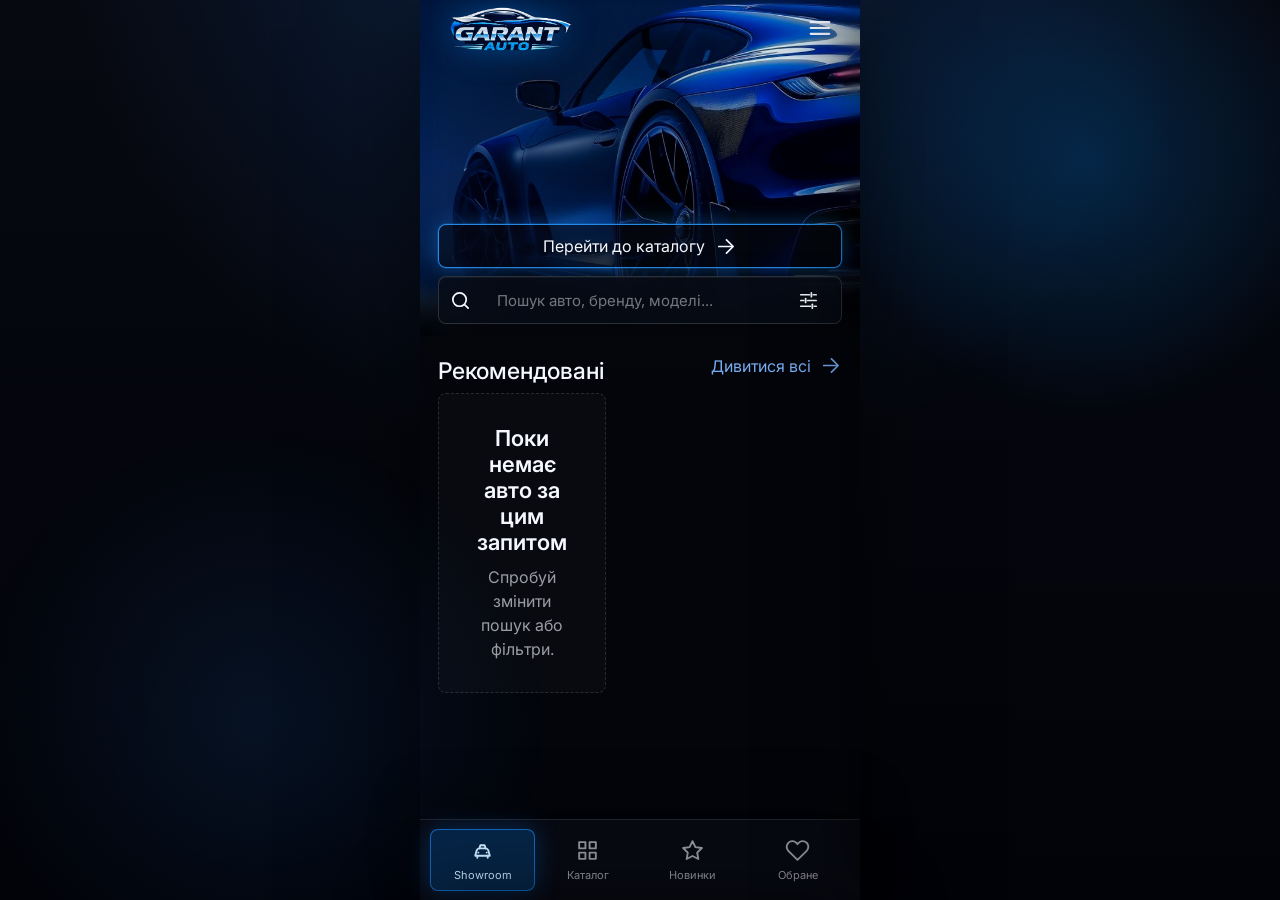
<file: index.html>
<!doctype html>
<html lang="uk">
  <head>
    <meta charset="UTF-8" />
    <meta name="viewport" content="width=device-width, initial-scale=1, viewport-fit=cover" />
    <meta name="theme-color" content="#05070c" />
    <title>Garant Auto Mini App</title>
    <link rel="preconnect" href="https://fonts.googleapis.com" />
    <link rel="preconnect" href="https://fonts.gstatic.com" crossorigin />
    <link
      href="https://fonts.googleapis.com/css2?family=Inter:wght@400;500;600;700;800&family=Russo+One&family=Unbounded:wght@500;600;700&display=swap"
      rel="stylesheet"
    />
    <link rel="stylesheet" href="./styles.css" />
    <script src="https://telegram.org/js/telegram-web-app.js"></script>
  </head>
  <body>
    <div id="app" class="app-shell"></div>
    <script src="./app.js"></script>
  </body>
</html>
</file>
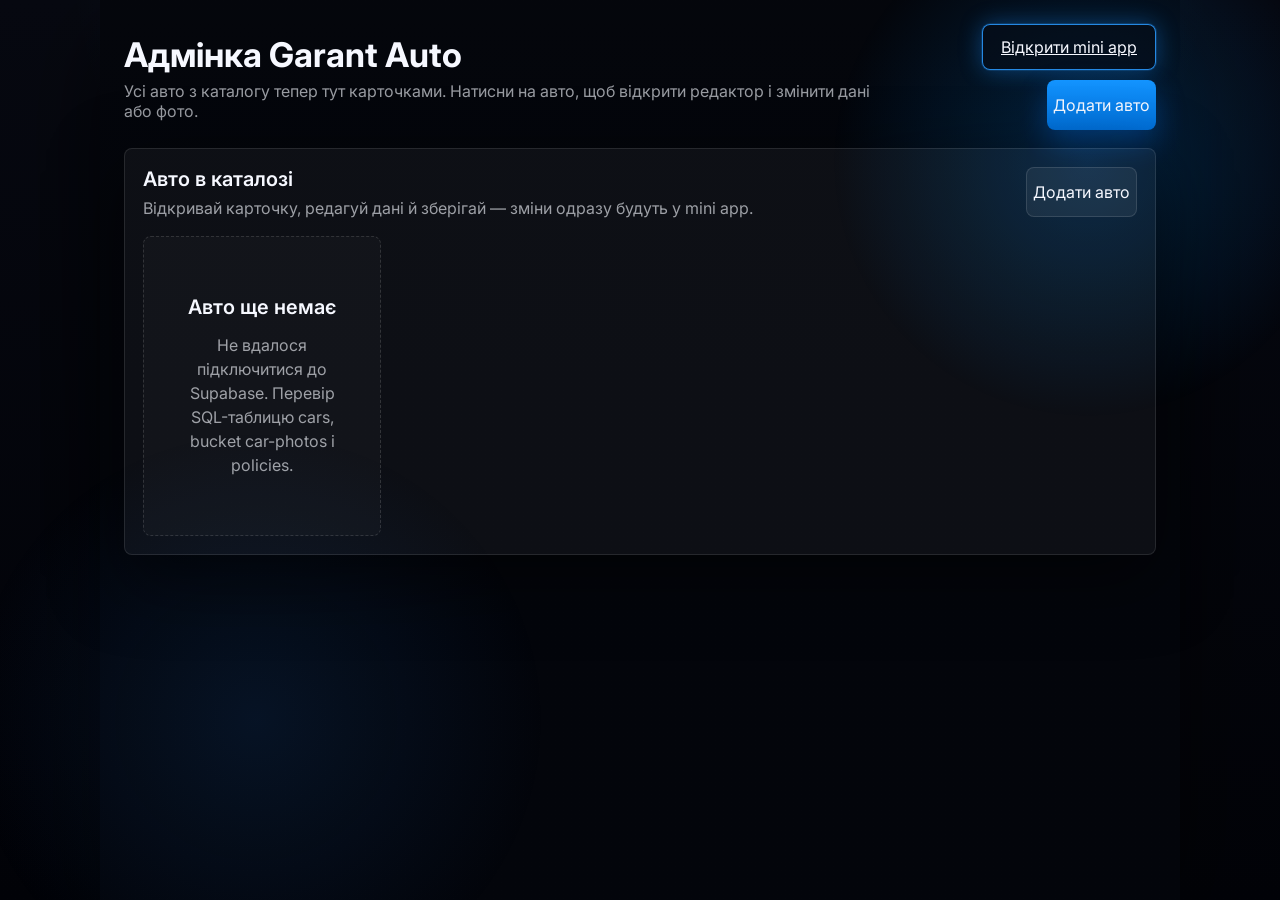
<file: admin.html>
<!doctype html>
<html lang="uk">
  <head>
    <meta charset="UTF-8" />
    <meta name="viewport" content="width=device-width, initial-scale=1, viewport-fit=cover" />
    <meta name="theme-color" content="#05070c" />
    <title>Garant Auto Admin</title>
    <link rel="preconnect" href="https://fonts.googleapis.com" />
    <link rel="preconnect" href="https://fonts.gstatic.com" crossorigin />
    <link
      href="https://fonts.googleapis.com/css2?family=Inter:wght@400;500;600;700;800&display=swap"
      rel="stylesheet"
    />
    <link rel="stylesheet" href="./styles.css" />
  </head>
  <body>
    <main class="admin-shell">
      <header class="admin-header">
        <div>
          <h1>Адмінка Garant Auto</h1>
          <p>Усі авто з каталогу тепер тут карточками. Натисни на авто, щоб відкрити редактор і змінити дані або фото.</p>
        </div>
        <div class="admin-header-actions">
          <a class="primary-ghost" href="./index.html">Відкрити mini app</a>
          <button class="solid-button" type="button" data-add-car>Додати авто</button>
        </div>
      </header>

      <section class="admin-view is-active" data-admin-view="list">
        <div class="admin-card admin-catalog-card">
          <div class="admin-section-head">
            <div>
              <h2>Авто в каталозі</h2>
              <p>Відкривай карточку, редагуй дані й зберігай — зміни одразу будуть у mini app.</p>
            </div>
            <button class="soft-button" type="button" data-add-car-secondary>Додати авто</button>
          </div>
          <div class="admin-catalog-grid" data-admin-list></div>
        </div>
      </section>

      <section class="admin-view" data-admin-view="editor">
        <div class="admin-card admin-editor-card">
          <div class="admin-editor-head">
            <button class="soft-button" type="button" data-back-to-list>← Назад до карточок</button>
            <h2 data-form-title>Нове авто</h2>
          </div>

          <form class="admin-form" data-car-form>
            <input type="hidden" name="id" />
            <input type="hidden" name="cover" data-cover-input />
            <input type="hidden" name="photos" data-photos-input />

            <div class="field-row">
              <label class="field">
                <span>Назва</span>
                <input name="title" required placeholder="BMW X5 xDrive40i M Sport" />
              </label>
              <label class="field">
                <span>Статус</span>
                <select name="status" required>
                  <option value="В наявності">В наявності</option>
                  <option value="Бронь">Бронь</option>
                  <option value="Продано">Продано</option>
                </select>
              </label>
            </div>

            <div class="field-row">
              <label class="field">
                <span>Марка</span>
                <input name="make" required placeholder="BMW" />
              </label>
              <label class="field">
                <span>Модель</span>
                <input name="model" required placeholder="X5" />
              </label>
            </div>

            <div class="field-row">
              <label class="field">
                <span>Ціна, $</span>
                <input name="price" required type="number" min="0" inputmode="numeric" placeholder="68750" />
              </label>
              <label class="field">
                <span>Рік</span>
                <input name="year" required type="number" min="1990" max="2035" inputmode="numeric" placeholder="2021" />
              </label>
            </div>

            <div class="field-row">
              <label class="field">
                <span>Пробіг, тис. км</span>
                <input name="mileage" required type="number" min="0" step="0.1" inputmode="decimal" placeholder="225" />
              </label>
              <label class="field">
                <span>Місто</span>
                <input name="city" required placeholder="Київ" />
              </label>
            </div>

            <div class="field-row">
              <label class="field">
                <span>Паливо</span>
                <select name="fuel" required>
                  <option value="Бензин">Бензин</option>
                  <option value="Дизель">Дизель</option>
                  <option value="Гібрид">Гібрид</option>
                  <option value="Електро">Електро</option>
                </select>
              </label>
              <label class="field">
                <span>Коробка</span>
                <select name="gearbox" required>
                  <option value="Автомат">Автомат</option>
                  <option value="Механіка">Механіка</option>
                  <option value="Типтронік">Типтронік</option>
                  <option value="Робот">Робот</option>
                  <option value="Варіатор">Варіатор</option>
                  <option value="DSG">DSG</option>
                  <option value="Напівавтомат">Напівавтомат</option>
                  <option value="Секвентальна">Секвентальна</option>
                </select>
              </label>
            </div>

            <div class="field-row">
              <label class="field">
                <span>Кузов</span>
                <input name="body" required placeholder="Позашляховик" />
              </label>
              <label class="field">
                <span>Двигун</span>
                <input name="engine" required placeholder="3.0 л" />
              </label>
            </div>

            <label class="field">
              <span>Опис</span>
              <textarea name="description" required placeholder="Офіційний автомобіль, прозора історія..."></textarea>
            </label>

            <div class="field photo-field">
              <span>Фото авто</span>
              <p>Натисни на квадрат з плюсом, щоб вибрати фото з галереї або папки. Перше фото буде головним у каталозі.</p>
              <input class="photo-input" type="file" accept="image/*" multiple data-photo-input />
              <div class="photo-grid" data-photo-grid></div>
            </div>

            <div class="admin-actions" data-admin-actions>
              <button class="danger-button" type="button" data-delete-car hidden>Видалити авто</button>
              <button class="soft-button" type="button" data-reset-form>Очистити</button>
              <button class="solid-button" type="submit">Зберегти авто</button>
            </div>
          </form>
        </div>
      </section>

      <div class="toast" data-toast></div>
    </main>
    <script src="./admin.js"></script>
  </body>
</html>
</file>
<file: styles.css>
:root {
  color-scheme: dark;
  --bg: #05070c;
  --panel: rgba(12, 16, 24, 0.88);
  --panel-solid: #0b0f17;
  --card: rgba(18, 22, 31, 0.82);
  --card-soft: rgba(255, 255, 255, 0.05);
  --line: rgba(255, 255, 255, 0.12);
  --line-strong: rgba(255, 255, 255, 0.2);
  --text: #f6f8ff;
  --muted: rgba(246, 248, 255, 0.62);
  --faint: rgba(246, 248, 255, 0.38);
  --blue: #0987ff;
  --blue-2: #4db5ff;
  --green: #2ee59d;
  --danger: #ff5b69;
  --radius: 8px;
  --shadow: 0 22px 70px rgba(0, 0, 0, 0.55);
  --safe-top: env(safe-area-inset-top, 0px);
  --safe-bottom: env(safe-area-inset-bottom, 0px);
}

* {
  box-sizing: border-box;
}

html {
  min-height: 100%;
  background: #020308;
}

body {
  min-height: 100dvh;
  margin: 0;
  background:
    radial-gradient(circle at 50% -10%, rgba(31, 129, 255, 0.22), transparent 36rem),
    linear-gradient(180deg, #070911 0%, #020308 100%);
  color: var(--text);
  font-family: Inter, system-ui, -apple-system, BlinkMacSystemFont, "Segoe UI", sans-serif;
  -webkit-font-smoothing: antialiased;
}

button,
input,
select,
textarea {
  font: inherit;
}

button {
  border: 0;
}

img {
  display: block;
  max-width: 100%;
}

.app-shell,
.admin-shell {
  width: min(100%, 440px);
  min-height: 100dvh;
  margin: 0 auto;
  background:
    linear-gradient(180deg, rgba(3, 5, 11, 0.48) 0%, rgba(3, 5, 11, 0.98) 42%),
    #05070c;
  position: relative;
  overflow: hidden;
  box-shadow: 0 30px 100px rgba(0, 0, 0, 0.6);
}

.app-shell::before,
.admin-shell::before {
  content: "";
  position: fixed;
  inset: 0;
  pointer-events: none;
  background:
    radial-gradient(circle at 85% 18%, rgba(0, 140, 255, 0.22), transparent 16rem),
    radial-gradient(circle at 20% 80%, rgba(24, 82, 154, 0.18), transparent 18rem);
}

.screen {
  min-height: 100dvh;
  padding: 20px 18px calc(96px + var(--safe-bottom));
  position: relative;
  z-index: 1;
  animation: screenIn 360ms ease both;
}

@keyframes screenIn {
  from {
    opacity: 0;
    transform: translateY(12px);
  }
  to {
    opacity: 1;
    transform: translateY(0);
  }
}

.topbar {
  height: 52px;
  display: grid;
  grid-template-columns: 48px 1fr 48px;
  align-items: center;
  gap: 8px;
  position: relative;
  z-index: 5;
}

.logo-mark {
  justify-self: center;
  width: 168px;
  height: 54px;
  display: grid;
  place-items: center;
  position: relative;
  overflow: visible;
}

.logo-image {
  width: 168px;
  height: 54px;
  object-fit: contain;
  filter: drop-shadow(0 0 18px rgba(0, 140, 255, 0.42));
}

.icon-button {
  width: 44px;
  height: 44px;
  border-radius: 50%;
  color: var(--text);
  background: rgba(255, 255, 255, 0.04);
  border: 1px solid rgba(255, 255, 255, 0.1);
  display: inline-grid;
  place-items: center;
  cursor: pointer;
  transition: transform 180ms ease, border-color 180ms ease, background 180ms ease, box-shadow 180ms ease;
}

.icon-button:hover,
.icon-button:focus-visible {
  border-color: rgba(55, 164, 255, 0.55);
  box-shadow: 0 0 0 4px rgba(10, 137, 255, 0.12);
}

.icon-button:active {
  transform: scale(0.94);
}

.icon-button.is-flat {
  background: transparent;
  border-color: transparent;
}

.icon {
  width: 23px;
  height: 23px;
  fill: none;
  stroke: currentColor;
  stroke-width: 1.8;
  stroke-linecap: round;
  stroke-linejoin: round;
}

.hamburger {
  justify-self: end;
  background: transparent;
  border-color: transparent;
}

.hamburger .icon {
  width: 28px;
  height: 28px;
}

.showroom-topbar {
  grid-template-columns: 158px 1fr 48px;
  height: 56px;
}

.showroom-topbar .logo-mark {
  justify-self: start;
  width: 152px;
  height: 50px;
  transform: translate(-3px, 1px);
}

.showroom-topbar .logo-image {
  width: 152px;
  height: 50px;
  filter: drop-shadow(0 0 16px rgba(0, 140, 255, 0.44));
}

/* Showroom hero */
.showroom-screen {
  padding-top: 0;
}

.hero {
  min-height: 338px;
  margin: -58px -18px 6px;
  padding: 70px 18px 12px;
  display: flex;
  flex-direction: column;
  justify-content: flex-end;
  position: relative;
  overflow: hidden;
  isolation: isolate;
  background: #05070c;
}

.hero::before {
  content: "";
  position: absolute;
  inset: 0;
  background: url("./assets/hero.jpg") center 63% / cover no-repeat;
  filter: brightness(0.9) saturate(1.16) contrast(1.05);
  z-index: -2;
}

.hero::after {
  content: "";
  position: absolute;
  inset: 0;
  z-index: -1;
  pointer-events: none;
  background:
    radial-gradient(circle at 26% 23%, rgba(2, 8, 19, 0.34), transparent 13rem),
    linear-gradient(180deg, rgba(5, 7, 12, 0) 0%, rgba(5, 7, 12, 0.015) 50%, rgba(5, 7, 12, 0.25) 76%, rgba(5, 7, 12, 0.76) 93%, #05070c 100%),
    linear-gradient(90deg, rgba(5, 7, 12, 0.035) 0%, rgba(5, 7, 12, 0) 7%, rgba(5, 7, 12, 0) 93%, rgba(5, 7, 12, 0.035) 100%);
}

.hero-tagline {
  position: absolute;
  z-index: 2;
  top: 82px;
  left: 20px;
  max-width: 340px;
  margin: 0;
  color: rgba(255, 255, 255, 0.68);
  font-family: "Russo One", "Unbounded", Inter, system-ui, -apple-system, BlinkMacSystemFont, "Segoe UI", sans-serif;
  font-size: clamp(17px, 4.7vw, 22px);
  line-height: 0.98;
  letter-spacing: 0.045em;
  font-weight: 400;
  text-transform: uppercase;
  text-shadow:
    0 2px 12px rgba(0, 0, 0, 0.92),
    0 0 26px rgba(20, 135, 255, 0.34);
  opacity: 0.82;
  mix-blend-mode: screen;
}

.hero-tagline span {
  display: block;
}

.hero-tagline-line-2 {
  margin-left: 84px;
  margin-top: 5px;
  opacity: 0.82;
}

.hero-edge {
  position: absolute;
  z-index: 1;
  pointer-events: none;
}

.hero-edge-top {
  top: 0;
  left: 0;
  right: 0;
  height: 6px;
  -webkit-backdrop-filter: blur(2px);
  backdrop-filter: blur(2px);
  background: linear-gradient(180deg, rgba(5, 7, 12, 0.05), rgba(5, 7, 12, 0));
}

.hero-edge-right {
  top: 0;
  right: -1px;
  bottom: 0;
  width: 34px;
  -webkit-backdrop-filter: blur(2.5px);
  backdrop-filter: blur(2.5px);
  background: linear-gradient(270deg, rgba(5, 7, 12, 0.045) 0%, rgba(5, 7, 12, 0.025) 42%, rgba(5, 7, 12, 0) 100%);
  -webkit-mask-image: linear-gradient(270deg, #000 0%, rgba(0, 0, 0, 0.62) 36%, transparent 100%);
  mask-image: linear-gradient(270deg, #000 0%, rgba(0, 0, 0, 0.62) 36%, transparent 100%);
}

.hero-edge-bottom {
  left: 0;
  right: 0;
  bottom: 0;
  height: 118px;
  -webkit-backdrop-filter: blur(5px);
  backdrop-filter: blur(5px);
  background: linear-gradient(180deg, rgba(5, 7, 12, 0) 0%, rgba(5, 7, 12, 0.2) 36%, rgba(5, 7, 12, 0.72) 74%, #05070c 100%);
  -webkit-mask-image: linear-gradient(180deg, transparent 0%, rgba(0, 0, 0, 0.26) 27%, #000 100%);
  mask-image: linear-gradient(180deg, transparent 0%, rgba(0, 0, 0, 0.26) 27%, #000 100%);
}

.hero-edge-left {
  top: 0;
  left: -1px;
  bottom: 0;
  width: 22px;
  -webkit-backdrop-filter: blur(2px);
  backdrop-filter: blur(2px);
  background: linear-gradient(90deg, rgba(5, 7, 12, 0.035) 0%, rgba(5, 7, 12, 0.016) 44%, rgba(5, 7, 12, 0) 100%);
  -webkit-mask-image: linear-gradient(90deg, #000 0%, rgba(0, 0, 0, 0.55) 36%, transparent 100%);
  mask-image: linear-gradient(90deg, #000 0%, rgba(0, 0, 0, 0.55) 36%, transparent 100%);
}

.hero-content {
  position: relative;
  z-index: 1;
  display: grid;
  gap: 8px;
}

.hero .primary-ghost {
  min-height: 44px;
}

.hero .search-bar {
  height: 48px;
}

.showroom-screen .section-head {
  margin: 10px 0 8px;
}

.showroom-screen .rail .car-media {
  height: 138px;
}

.showroom-screen .rail .car-body {
  padding: 8px 10px 9px;
}

.hero-title {
  max-width: 330px;
  margin: 0 0 12px;
  font-size: clamp(42px, 11vw, 56px);
  line-height: 0.96;
  letter-spacing: 0;
  font-weight: 500;
}

.hero-copy {
  max-width: 240px;
  margin: 0 0 22px;
  color: rgba(246, 248, 255, 0.74);
  font-size: 17px;
  line-height: 1.45;
}

.primary-ghost {
  min-height: 46px;
  padding: 0 18px;
  border-radius: var(--radius);
  display: inline-flex;
  align-items: center;
  justify-content: center;
  gap: 9px;
  color: var(--text);
  background: rgba(7, 12, 22, 0.55);
  border: 1px solid rgba(43, 154, 255, 0.88);
  box-shadow: 0 0 0 1px rgba(43, 154, 255, 0.16), 0 0 22px rgba(23, 142, 255, 0.38);
  cursor: pointer;
  transition: transform 190ms ease, background 190ms ease, box-shadow 190ms ease;
}

.primary-ghost:active {
  transform: translateY(1px) scale(0.98);
}

.search-bar {
  height: 52px;
  display: grid;
  grid-template-columns: 42px 1fr 42px;
  align-items: center;
  gap: 4px;
  padding: 0 10px;
  border-radius: var(--radius);
  border: 1px solid rgba(255, 255, 255, 0.15);
  background: rgba(9, 13, 22, 0.76);
  box-shadow: inset 0 1px 0 rgba(255, 255, 255, 0.05), 0 14px 38px rgba(0, 0, 0, 0.22);
  backdrop-filter: blur(18px);
}

.hero .search-bar {
  margin-top: 0;
}

.search-bar input {
  width: 100%;
  min-width: 0;
  border: 0;
  outline: 0;
  background: transparent;
  color: var(--text);
  font-size: 15px;
}

.search-bar input::placeholder {
  color: rgba(246, 248, 255, 0.46);
}

.search-bar .icon-button {
  width: 38px;
  height: 38px;
  background: transparent;
  border-color: transparent;
}

.section-head {
  display: flex;
  align-items: end;
  justify-content: space-between;
  gap: 14px;
  margin: 14px 0 10px;
}

.section-title,
.page-title {
  margin: 0;
  font-weight: 500;
  letter-spacing: 0;
}

.section-title {
  font-size: 23px;
}

.page-title {
  margin-top: 18px;
  margin-bottom: 16px;
  font-size: 42px;
  line-height: 1.05;
}

.text-link {
  color: rgba(126, 184, 255, 0.94);
  background: transparent;
  display: inline-flex;
  align-items: center;
  gap: 8px;
  padding: 8px 0;
  cursor: pointer;
  white-space: nowrap;
}

.rail {
  display: grid;
  grid-auto-flow: column;
  grid-auto-columns: 168px;
  justify-content: start;
  gap: 12px;
  overflow-x: auto;
  padding: 0 4px 10px;
  margin: 0 -4px;
  scroll-snap-type: x mandatory;
  scrollbar-width: none;
}

.rail::-webkit-scrollbar {
  display: none;
}

.rail .car-card {
  width: 168px;
  max-width: 168px;
  scroll-snap-align: start;
}

.toolbar {
  display: grid;
  grid-template-columns: auto minmax(0, 1fr) 94px;
  gap: 10px;
  align-items: center;
  margin: 14px 0 18px;
  position: relative;
  z-index: 6;
}

.pill-button {
  height: 48px;
  padding: 0 14px;
  border-radius: var(--radius);
  border: 1px solid rgba(255, 255, 255, 0.12);
  background: rgba(255, 255, 255, 0.035);
  color: var(--text);
  display: inline-flex;
  align-items: center;
  justify-content: center;
  gap: 8px;
  cursor: pointer;
  transition: transform 180ms ease, border-color 180ms ease, background 180ms ease, box-shadow 180ms ease;
  white-space: nowrap;
}

.filter-action {
  padding-inline: 12px;
}

.sort-control {
  min-width: 0;
  position: relative;
}

.sort-button {
  width: 100%;
  min-width: 0;
  padding-inline: 10px;
}

.sort-label {
  min-width: 0;
  overflow: hidden;
  text-overflow: ellipsis;
}

.sort-popover {
  position: absolute;
  top: calc(100% + 8px);
  left: 50%;
  width: min(178px, 84vw);
  display: grid;
  gap: 6px;
  padding: 8px;
  border-radius: var(--radius);
  background: rgba(11, 16, 25, 0.98);
  border: 1px solid rgba(255, 255, 255, 0.12);
  box-shadow: var(--shadow);
  transform: translate(-50%, -6px);
  opacity: 0;
  pointer-events: none;
  transition: opacity 180ms ease, transform 180ms ease;
}

.sort-control.is-open .sort-popover {
  transform: translate(-50%, 0);
  opacity: 1;
  pointer-events: auto;
}

.sort-popover button {
  min-height: 40px;
  border-radius: 6px;
  padding: 0 10px;
  color: var(--text);
  background: transparent;
  text-align: left;
  cursor: pointer;
}

.sort-popover button.is-active,
.sort-popover button:hover {
  background: rgba(12, 127, 255, 0.18);
  color: #d7efff;
}

.pill-button.is-active,
.pill-button:hover,
.pill-button:focus-visible {
  border-color: rgba(43, 154, 255, 0.78);
  background: rgba(8, 112, 223, 0.16);
  box-shadow: 0 0 18px rgba(17, 137, 255, 0.24);
}

.pill-button:active {
  transform: scale(0.97);
}

.view-toggle {
  display: grid;
  grid-template-columns: 1fr 1fr;
  width: 94px;
  height: 48px;
  border-radius: var(--radius);
  border: 1px solid rgba(255, 255, 255, 0.12);
  overflow: hidden;
}

.view-toggle button {
  color: var(--muted);
  background: rgba(255, 255, 255, 0.03);
  display: grid;
  place-items: center;
  cursor: pointer;
}

.view-toggle button.is-active {
  color: var(--blue-2);
  background: rgba(12, 136, 255, 0.16);
}

.grid {
  display: grid;
  grid-template-columns: repeat(2, minmax(0, 1fr));
  gap: 14px;
}

.grid.is-list {
  grid-template-columns: 1fr;
}

.car-card {
  min-width: 0;
  border-radius: var(--radius);
  overflow: hidden;
  background: linear-gradient(180deg, rgba(255, 255, 255, 0.07), rgba(255, 255, 255, 0.035));
  border: 1px solid rgba(255, 255, 255, 0.08);
  box-shadow: 0 12px 40px rgba(0, 0, 0, 0.25);
  position: relative;
  cursor: pointer;
  transition: transform 180ms ease, border-color 180ms ease, box-shadow 180ms ease;
}

.car-card:hover,
.car-card:focus-visible {
  transform: translateY(-3px);
  border-color: rgba(46, 151, 255, 0.36);
  box-shadow: 0 18px 52px rgba(0, 0, 0, 0.32);
}

.car-card:active {
  transform: translateY(-1px) scale(0.99);
}

.car-media {
  height: 138px;
  position: relative;
  overflow: hidden;
  background: #111827;
}

.rail .car-media {
  height: 138px;
  background: #111827;
}

.rail .car-media img {
  width: 100%;
  height: 100%;
  object-fit: cover;
  padding: 0;
}

.rail .car-media::after {
  content: none;
}

.rail .car-body {
  padding: 9px 10px 10px;
}

.rail .car-title {
  font-size: 13px;
  line-height: 1.18;
}

.rail .car-meta {
  margin-bottom: 6px;
}

.rail .chips {
  margin-top: 7px;
}

.grid.is-list .car-card {
  display: grid;
  grid-template-columns: 148px 1fr;
  min-height: 146px;
}

.grid.is-list .car-media {
  height: 100%;
}

.car-media img {
  width: 100%;
  height: 100%;
  object-fit: cover;
  filter: saturate(0.88) contrast(1.05);
  transition: transform 500ms ease;
}

.car-card:hover .car-media img {
  transform: scale(1.045);
}

.car-media::after {
  content: "";
  position: absolute;
  inset: 0;
  background: linear-gradient(180deg, transparent 42%, rgba(3, 5, 10, 0.68) 100%);
}

.favorite-button {
  position: absolute;
  top: 10px;
  right: 10px;
  z-index: 2;
  width: 36px;
  height: 36px;
  border-radius: 50%;
  display: grid;
  place-items: center;
  color: #fff;
  background: rgba(2, 4, 8, 0.35);
  border: 1px solid rgba(255, 255, 255, 0.16);
  backdrop-filter: blur(12px);
  cursor: pointer;
  transition: transform 160ms ease, color 160ms ease, background 160ms ease;
}

.favorite-button.is-saved {
  color: #ff7582;
  background: rgba(255, 91, 105, 0.14);
}

.favorite-button.is-saved .icon {
  fill: currentColor;
}

.favorite-button:active {
  transform: scale(0.9);
}

.car-body {
  padding: 11px 11px 12px;
}

.car-title {
  margin: 0 0 4px;
  font-size: 14px;
  line-height: 1.22;
  font-weight: 500;
}

.grid.is-list .car-title {
  font-size: 17px;
}

.car-meta {
  margin: 0 0 8px;
  color: var(--muted);
  font-size: 12px;
  line-height: 1.35;
}

.price {
  margin: 0;
  font-size: 17px;
  font-weight: 500;
  letter-spacing: 0;
}

.grid.is-list .price {
  font-size: 20px;
}

.chips {
  display: flex;
  flex-wrap: wrap;
  gap: 5px;
  margin-top: 10px;
}

.chip {
  min-height: 24px;
  padding: 4px 8px;
  border-radius: 6px;
  background: rgba(255, 255, 255, 0.045);
  border: 1px solid rgba(255, 255, 255, 0.06);
  color: rgba(246, 248, 255, 0.68);
  font-size: 11px;
  line-height: 1.2;
}

.empty-state {
  min-height: 300px;
  display: grid;
  place-items: center;
  text-align: center;
  color: var(--muted);
  border: 1px dashed rgba(255, 255, 255, 0.13);
  border-radius: var(--radius);
  background: rgba(255, 255, 255, 0.025);
  padding: 28px;
}

.empty-state h2 {
  margin: 0 0 10px;
  color: var(--text);
  font-size: 22px;
  font-weight: 600;
}

.empty-state p {
  margin: 0;
  line-height: 1.5;
}

.bottom-nav {
  position: fixed;
  left: 50%;
  bottom: 0;
  z-index: 20;
  width: min(100%, 440px);
  transform: translateX(-50%);
  display: grid;
  grid-template-columns: repeat(4, 1fr);
  gap: 0;
  padding: 9px 10px calc(9px + var(--safe-bottom));
  background: rgba(9, 12, 19, 0.9);
  border-top: 1px solid rgba(255, 255, 255, 0.1);
  backdrop-filter: blur(22px);
  box-shadow: 0 -18px 50px rgba(0, 0, 0, 0.34);
}

.nav-item {
  height: 62px;
  border-radius: var(--radius);
  color: rgba(246, 248, 255, 0.58);
  background: transparent;
  display: flex;
  flex-direction: column;
  align-items: center;
  justify-content: center;
  gap: 5px;
  cursor: pointer;
  transition: color 190ms ease, background 190ms ease, box-shadow 190ms ease, transform 190ms ease;
}

.nav-item span {
  font-size: 11px;
}

.nav-item .icon {
  width: 25px;
  height: 25px;
}

.nav-item.is-active {
  color: #cce9ff;
  background: rgba(0, 127, 255, 0.22);
  box-shadow: inset 0 0 0 1px rgba(28, 141, 255, 0.62), 0 0 24px rgba(0, 127, 255, 0.3);
}

.nav-item:active {
  transform: scale(0.96);
}

.drawer-backdrop {
  position: absolute;
  inset: 0;
  z-index: 50;
  background: rgba(0, 0, 0, 0.46);
  opacity: 0;
  pointer-events: none;
  transition: opacity 260ms ease;
}

.sheet-backdrop {
  position: fixed;
  inset: 0;
  z-index: 50;
  background: rgba(0, 0, 0, 0.46);
  opacity: 0;
  pointer-events: none;
  transition: opacity 260ms ease;
}

.drawer-backdrop.is-open,
.sheet-backdrop.is-open {
  opacity: 1;
  pointer-events: auto;
}

.drawer {
  position: absolute;
  z-index: 55;
  top: 0;
  right: 0;
  width: min(82vw, 320px);
  height: 100%;
  min-height: 100dvh;
  padding: 24px 18px;
  background:
    linear-gradient(180deg, rgba(18, 24, 36, 0.98), rgba(6, 9, 15, 0.98)),
    #0a0e17;
  border-left: 1px solid rgba(255, 255, 255, 0.12);
  box-shadow: -24px 0 70px rgba(0, 0, 0, 0.55);
  transform: translateX(105%);
  transition: transform 320ms cubic-bezier(0.22, 1, 0.36, 1);
}

.drawer.is-open {
  transform: translateX(0);
}

.drawer-head {
  display: flex;
  justify-content: space-between;
  align-items: center;
  margin-bottom: 28px;
}

.drawer-title {
  margin: 0;
  font-size: 15px;
  letter-spacing: 0.08em;
  text-transform: uppercase;
  color: var(--muted);
}

.drawer-nav {
  display: grid;
  gap: 10px;
}

.drawer-link {
  min-height: 54px;
  border-radius: var(--radius);
  color: var(--text);
  background: rgba(255, 255, 255, 0.04);
  border: 1px solid rgba(255, 255, 255, 0.09);
  display: flex;
  align-items: center;
  justify-content: space-between;
  padding: 0 14px;
  cursor: pointer;
  transition: background 180ms ease, border-color 180ms ease, transform 180ms ease;
}

.drawer-link.is-active,
.drawer-link:hover {
  background: rgba(12, 127, 255, 0.16);
  border-color: rgba(48, 157, 255, 0.58);
}

.drawer-link:active {
  transform: scale(0.98);
}

.sheet {
  position: fixed;
  z-index: 60;
  left: 50%;
  bottom: 0;
  width: min(100%, 440px);
  max-height: min(82dvh, 720px);
  overflow: auto;
  transform: translate(-50%, 105%);
  border-radius: 20px 20px 0 0;
  background:
    linear-gradient(180deg, rgba(17, 23, 34, 0.98), rgba(7, 10, 16, 0.98)),
    #080c13;
  border: 1px solid rgba(255, 255, 255, 0.1);
  box-shadow: 0 -30px 80px rgba(0, 0, 0, 0.64);
  padding: 18px 18px calc(22px + var(--safe-bottom));
  transition: transform 320ms cubic-bezier(0.22, 1, 0.36, 1);
}

.sheet.is-open {
  transform: translate(-50%, 0);
}

.sheet-head {
  display: flex;
  align-items: center;
  justify-content: space-between;
  margin-bottom: 16px;
}

.sheet-head h2 {
  margin: 0;
  font-size: 24px;
  font-weight: 600;
}

.filter-form {
  display: grid;
  gap: 13px;
}

.field {
  display: grid;
  gap: 8px;
}

.field label {
  color: rgba(246, 248, 255, 0.7);
  font-size: 13px;
}

.field input,
.field select,
.field textarea {
  width: 100%;
  min-height: 46px;
  border-radius: var(--radius);
  border: 1px solid rgba(255, 255, 255, 0.12);
  outline: 0;
  background: rgba(255, 255, 255, 0.055);
  color: var(--text);
  padding: 0 12px;
}

.make-field > span {
  color: rgba(246, 248, 255, 0.7);
  font-size: 13px;
}

.make-search {
  margin-bottom: 2px;
}

.make-options {
  max-height: 188px;
  overflow: auto;
  display: grid;
  grid-template-columns: repeat(2, minmax(0, 1fr));
  gap: 7px;
  padding-right: 3px;
  scrollbar-width: thin;
}

.make-options button {
  min-height: 38px;
  border-radius: 6px;
  padding: 0 10px;
  color: rgba(246, 248, 255, 0.76);
  background: rgba(255, 255, 255, 0.045);
  border: 1px solid rgba(255, 255, 255, 0.08);
  text-align: left;
  cursor: pointer;
}

.make-options button.is-active,
.make-options button:hover {
  color: var(--text);
  border-color: rgba(43, 154, 255, 0.7);
  background: rgba(8, 112, 223, 0.16);
}

.field textarea {
  min-height: 118px;
  padding-top: 12px;
  resize: vertical;
  line-height: 1.45;
}

.field select option {
  color: #10131b;
}

.field-row {
  display: grid;
  grid-template-columns: 1fr 1fr;
  gap: 10px;
}

.sheet-actions,
.admin-actions {
  display: grid;
  grid-template-columns: 1fr 1fr;
  gap: 10px;
  margin-top: 8px;
}

.admin-actions.has-delete {
  grid-template-columns: 1fr 1fr 1fr;
}

.admin-actions button[hidden] {
  display: none !important;
}

.solid-button,
.soft-button,
.danger-button {
  min-height: 50px;
  border-radius: var(--radius);
  color: var(--text);
  cursor: pointer;
  transition: transform 180ms ease, opacity 180ms ease, box-shadow 180ms ease;
}

.solid-button {
  background: linear-gradient(180deg, #1394ff, #006ed7);
  box-shadow: 0 12px 30px rgba(0, 120, 255, 0.32);
}

.soft-button {
  background: rgba(255, 255, 255, 0.06);
  border: 1px solid rgba(255, 255, 255, 0.12);
}

.danger-button {
  background: rgba(255, 91, 105, 0.12);
  border: 1px solid rgba(255, 91, 105, 0.32);
  color: #ff9aa3;
}

.solid-button:active,
.soft-button:active,
.danger-button:active {
  transform: scale(0.98);
}

.solid-button:disabled,
.soft-button:disabled,
.danger-button:disabled {
  opacity: 0.62;
  cursor: progress;
}

.detail-screen {
  padding: 0 0 calc(92px + var(--safe-bottom));
}

.detail-topbar {
  position: absolute;
  inset: 20px 18px auto;
  z-index: 5;
  grid-template-columns: 48px 1fr 96px;
}

.detail-topbar.no-logo {
  grid-template-columns: 48px 1fr 96px;
}

.detail-actions {
  display: flex;
  gap: 8px;
  justify-content: end;
}

.icon-button.is-saved {
  color: #ff7582;
  background: rgba(255, 91, 105, 0.14);
}

.icon-button.is-saved .icon {
  fill: currentColor;
}

.detail-hero {
  min-height: 535px;
  padding: 90px 18px 20px;
  position: relative;
  overflow: hidden;
}

.detail-hero::after {
  content: none;
  pointer-events: none;
}

.detail-photo-open {
  position: absolute;
  inset: 0;
  z-index: 0;
  width: 100%;
  height: 100%;
  border: 0;
  padding: 0;
  background: transparent;
  cursor: zoom-in;
}

.detail-main-photo {
  width: 100%;
  height: 100%;
  object-fit: cover;
  filter: none;
}

.gallery-arrow {
  position: absolute;
  top: 47%;
  z-index: 4;
  width: 44px;
  height: 44px;
  border-radius: 999px;
  border: 1px solid rgba(255, 255, 255, 0.14);
  background: rgba(5, 8, 14, 0.48);
  color: rgba(246, 248, 255, 0.9);
  display: grid;
  place-items: center;
  backdrop-filter: blur(14px);
  box-shadow: 0 14px 34px rgba(0, 0, 0, 0.34);
  cursor: pointer;
}

.gallery-arrow-left {
  left: 16px;
}

.gallery-arrow-right {
  right: 16px;
}

.gallery-arrow .icon {
  width: 22px;
  height: 22px;
}

.detail-hero::before {
  content: "";
  position: absolute;
  inset: auto 0 0;
  height: 150px;
  z-index: 1;
  pointer-events: none;
  background: linear-gradient(180deg, rgba(5, 7, 12, 0), rgba(5, 7, 12, 0.74) 72%, #05070c 100%);
}

.thumbs {
  position: relative;
  z-index: 2;
  display: flex;
  gap: 6px;
  margin-top: 370px;
  max-width: 300px;
}

.thumb {
  flex: 0 0 48px;
  width: 48px;
  height: 38px;
  border-radius: 11px;
  overflow: hidden;
  border: 1px solid rgba(255, 255, 255, 0.14);
  background: rgba(255, 255, 255, 0.04);
  cursor: pointer;
}

.thumb.is-active {
  border-color: rgba(30, 151, 255, 0.95);
  box-shadow: 0 0 18px rgba(0, 127, 255, 0.36);
}

.thumb img {
  width: 100%;
  height: 100%;
  object-fit: cover;
}

.counter-badge {
  position: absolute;
  left: 18px;
  bottom: 82px;
  z-index: 3;
  padding: 8px 12px;
  border-radius: var(--radius);
  background: rgba(4, 7, 13, 0.58);
  border: 1px solid rgba(255, 255, 255, 0.12);
  backdrop-filter: blur(14px);
  font-size: 13px;
}

.detail-content {
  padding: 0 18px 20px;
  position: relative;
  z-index: 2;
}

.status-row {
  display: flex;
  flex-wrap: wrap;
  gap: 8px;
  margin-bottom: 18px;
}

.status-pill {
  min-height: 32px;
  display: inline-flex;
  align-items: center;
  gap: 8px;
  padding: 6px 12px;
  border-radius: 999px;
  background: rgba(255, 255, 255, 0.055);
  border: 1px solid rgba(255, 255, 255, 0.09);
  color: rgba(246, 248, 255, 0.78);
  font-size: 13px;
}

.status-dot {
  width: 9px;
  height: 9px;
  border-radius: 50%;
  background: var(--blue);
  box-shadow: 0 0 12px rgba(0, 127, 255, 0.8);
}

.detail-title {
  margin: 0 0 10px;
  font-size: 32px;
  line-height: 1.08;
  font-weight: 500;
}

.detail-meta {
  display: flex;
  flex-wrap: wrap;
  gap: 9px;
  margin: 0 0 18px;
  color: var(--muted);
}

.detail-price {
  margin: 0 0 20px;
  font-size: 33px;
  line-height: 1;
  font-weight: 500;
}

.spec-grid {
  display: grid;
  grid-template-columns: repeat(4, minmax(0, 1fr));
  border: 1px solid rgba(255, 255, 255, 0.11);
  border-radius: var(--radius);
  overflow: hidden;
  background: rgba(255, 255, 255, 0.035);
  margin-bottom: 22px;
}

.spec {
  min-height: 120px;
  padding: 12px 8px;
  text-align: center;
  border-right: 1px solid rgba(255, 255, 255, 0.09);
  display: flex;
  flex-direction: column;
  align-items: center;
  justify-content: center;
  gap: 5px;
}

.spec:last-child {
  border-right: 0;
}

.spec .icon {
  color: #64b9ff;
  width: 24px;
  height: 24px;
  margin-bottom: 3px;
}

.spec-label {
  color: var(--muted);
  font-size: 12px;
}

.spec-value {
  font-size: 16px;
  line-height: 1.22;
}

.spec-note {
  color: var(--muted);
  font-size: 12px;
}

.description h2 {
  margin: 0 0 12px;
  font-size: 21px;
  font-weight: 500;
}

.description p {
  max-height: 94px;
  overflow: hidden;
  margin: 0;
  color: rgba(246, 248, 255, 0.74);
  line-height: 1.55;
}

.description.is-expanded p {
  max-height: none;
}

.show-more {
  margin-top: 8px;
  color: #66b7ff;
  background: transparent;
  padding: 6px 0;
  cursor: pointer;
}

.contact-bar {
  position: sticky;
  bottom: calc(83px + var(--safe-bottom));
  z-index: 9;
  display: grid;
  grid-template-columns: 1fr 1fr;
  gap: 10px;
  margin-top: 20px;
}

.contact-bar .soft-button,
.contact-bar .solid-button {
  display: inline-flex;
  align-items: center;
  justify-content: center;
  gap: 8px;
}

.admin-shell {
  width: min(100%, 1080px);
  min-height: 100dvh;
  overflow: visible;
  padding: 24px;
}

.admin-layout {
  position: relative;
  z-index: 1;
  display: grid;
  grid-template-columns: minmax(300px, 390px) 1fr;
  gap: 18px;
  align-items: start;
}

.admin-header {
  position: relative;
  z-index: 1;
  display: flex;
  justify-content: space-between;
  align-items: center;
  gap: 14px;
  margin-bottom: 18px;
}

.admin-header h1 {
  margin: 0;
  font-size: 34px;
  font-weight: 700;
}

.admin-header p {
  margin: 6px 0 0;
  color: var(--muted);
}

.admin-card {
  border-radius: var(--radius);
  border: 1px solid rgba(255, 255, 255, 0.1);
  background: rgba(255, 255, 255, 0.045);
  box-shadow: var(--shadow);
  padding: 16px;
}

.admin-card h2 {
  margin: 0 0 14px;
  font-size: 20px;
  font-weight: 600;
}

.admin-form {
  display: grid;
  gap: 12px;
}

.admin-list {
  display: grid;
  gap: 12px;
}

.admin-row {
  display: grid;
  grid-template-columns: 120px 1fr auto;
  gap: 12px;
  align-items: center;
  border-radius: var(--radius);
  border: 1px solid rgba(255, 255, 255, 0.09);
  background: rgba(255, 255, 255, 0.035);
  padding: 10px;
}

.admin-row img {
  width: 120px;
  height: 78px;
  object-fit: cover;
  border-radius: 6px;
  background: rgba(255, 255, 255, 0.06);
}

.admin-row h3 {
  margin: 0 0 4px;
  font-size: 16px;
}

.admin-row p {
  margin: 0;
  color: var(--muted);
  font-size: 13px;
}

.row-actions {
  display: grid;
  gap: 8px;
  min-width: 86px;
}

.toast {
  position: fixed;
  left: 50%;
  bottom: calc(106px + var(--safe-bottom));
  z-index: 100;
  transform: translate(-50%, 20px);
  opacity: 0;
  pointer-events: none;
  max-width: min(92vw, 390px);
  padding: 13px 16px;
  border-radius: var(--radius);
  background: rgba(17, 23, 34, 0.94);
  border: 1px solid rgba(255, 255, 255, 0.12);
  box-shadow: var(--shadow);
  color: var(--text);
  transition: opacity 240ms ease, transform 240ms ease;
}

.toast.is-visible {
  transform: translate(-50%, 0);
  opacity: 1;
}

@media (max-width: 390px) {
  .screen {
    padding-left: 14px;
    padding-right: 14px;
  }

  .showroom-topbar {
    grid-template-columns: 146px 1fr 44px;
  }

  .showroom-topbar .logo-mark {
    width: 140px;
    height: 46px;
    transform: translate(-2px, 1px);
  }

  .showroom-topbar .logo-image {
    width: 140px;
    height: 46px;
  }

  .hero {
    min-height: 326px;
    margin-left: -14px;
    margin-right: -14px;
    padding-top: 68px;
    padding-left: 14px;
    padding-right: 14px;
  }

  .hero-tagline {
    top: 80px;
    left: 18px;
    max-width: 300px;
    font-size: clamp(16px, 4.9vw, 20px);
  }

  .hero-tagline-line-2 {
    margin-left: 62px;
    margin-top: 5px;
  }

  .hero-title {
    font-size: 40px;
  }

  .page-title {
    font-size: 38px;
  }

  .grid {
    gap: 10px;
  }

  .car-media {
    height: 124px;
  }

  .car-body {
    padding: 10px 9px;
  }

  .price {
    font-size: 15px;
  }

  .toolbar {
    gap: 8px;
    grid-template-columns: auto minmax(0, 1fr) 82px;
  }

  .pill-button {
    padding: 0 10px;
  }

  .view-toggle {
    width: 82px;
  }

  .spec-grid {
    grid-template-columns: repeat(2, minmax(0, 1fr));
  }

  .spec:nth-child(2) {
    border-right: 0;
  }

  .spec:nth-child(1),
  .spec:nth-child(2) {
    border-bottom: 1px solid rgba(255, 255, 255, 0.09);
  }
}

@media (max-width: 760px) {
  .admin-shell {
    width: 100%;
    padding: 18px;
  }

  .admin-layout {
    grid-template-columns: 1fr;
  }

  .admin-header {
    align-items: flex-start;
    flex-direction: column;
  }

  .admin-row {
    grid-template-columns: 96px 1fr;
  }

  .admin-row img {
    width: 96px;
  }

  .row-actions {
    grid-column: 1 / -1;
    grid-template-columns: 1fr 1fr;
  }
}

/* Updated admin catalog/editor */
.admin-header-actions {
  display: flex;
  align-items: center;
  justify-content: flex-end;
  gap: 10px;
  flex-wrap: wrap;
}

.admin-view {
  display: none;
  position: relative;
  z-index: 1;
}

.admin-view.is-active {
  display: block;
}

.admin-catalog-card,
.admin-editor-card {
  padding: 18px;
}

.admin-section-head,
.admin-editor-head {
  display: flex;
  align-items: flex-start;
  justify-content: space-between;
  gap: 14px;
  margin-bottom: 16px;
}

.admin-section-head h2,
.admin-editor-head h2 {
  margin: 0;
}

.admin-section-head p {
  margin: 6px 0 0;
  color: var(--muted);
  line-height: 1.45;
}

.admin-catalog-grid {
  display: grid;
  grid-template-columns: repeat(auto-fill, minmax(210px, 1fr));
  gap: 14px;
}

.admin-car-card {
  cursor: pointer;
  transition: transform 180ms ease, border-color 180ms ease, box-shadow 180ms ease;
}

.admin-car-card:hover,
.admin-car-card:focus-visible {
  transform: translateY(-2px);
  border-color: rgba(77, 181, 255, 0.55);
  box-shadow: 0 18px 44px rgba(0, 0, 0, 0.36), 0 0 0 1px rgba(77, 181, 255, 0.12);
  outline: none;
}

.admin-card-badge {
  position: absolute;
  right: 10px;
  bottom: 10px;
  padding: 7px 9px;
  border-radius: 999px;
  color: #d9efff;
  background: rgba(4, 9, 17, 0.74);
  border: 1px solid rgba(77, 181, 255, 0.42);
  backdrop-filter: blur(12px);
  font-size: 12px;
  font-weight: 700;
}

.admin-editor-card {
  max-width: 860px;
  margin: 0 auto;
}

.admin-form textarea[name="description"] {
  min-height: 120px;
}

.photo-field > p {
  margin: -3px 0 10px;
  color: var(--muted);
  line-height: 1.45;
  font-size: 14px;
}

.photo-input {
  display: none;
}

.photo-grid {
  display: grid;
  grid-template-columns: repeat(auto-fill, minmax(112px, 1fr));
  gap: 10px;
}

.photo-tile,
.photo-add {
  min-height: 112px;
  border-radius: 10px;
  overflow: hidden;
  position: relative;
  border: 1px solid rgba(77, 181, 255, 0.28);
  background: rgba(255, 255, 255, 0.04);
}

.photo-tile img {
  width: 100%;
  height: 112px;
  object-fit: cover;
}

.photo-add {
  display: grid;
  place-items: center;
  align-content: center;
  gap: 5px;
  color: rgba(217, 239, 255, 0.92);
  cursor: pointer;
  border-style: dashed;
  transition: border-color 180ms ease, background 180ms ease, transform 180ms ease;
}

.photo-add:hover,
.photo-add:focus-visible {
  border-color: rgba(77, 181, 255, 0.72);
  background: rgba(77, 181, 255, 0.09);
  transform: translateY(-1px);
  outline: none;
}

.photo-add span {
  font-size: 34px;
  line-height: 0.8;
  font-weight: 300;
}

.photo-add small {
  font-size: 12px;
  color: var(--muted);
}

.cover-label,
.cover-button,
.remove-photo {
  position: absolute;
  border-radius: 999px;
  backdrop-filter: blur(12px);
}

.cover-label,
.cover-button {
  left: 7px;
  bottom: 7px;
  padding: 6px 8px;
  font-size: 11px;
  font-weight: 700;
  color: #eaf6ff;
  background: rgba(5, 11, 20, 0.72);
  border: 1px solid rgba(77, 181, 255, 0.38);
}

.cover-button {
  cursor: pointer;
}

.remove-photo {
  right: 7px;
  top: 7px;
  width: 28px;
  height: 28px;
  color: #fff;
  background: rgba(5, 7, 12, 0.72);
  border: 1px solid rgba(255, 255, 255, 0.18);
  cursor: pointer;
  font-size: 19px;
  line-height: 1;
}

@media (max-width: 760px) {
  .admin-header-actions,
  .admin-section-head,
  .admin-editor-head {
    width: 100%;
    flex-direction: column;
    align-items: stretch;
  }

  .admin-header-actions .primary-ghost,
  .admin-header-actions .solid-button,
  .admin-section-head .soft-button,
  .admin-editor-head .soft-button {
    width: 100%;
  }

  .admin-actions,
  .admin-actions.has-delete {
    grid-template-columns: 1fr;
  }

  .admin-catalog-grid {
    grid-template-columns: repeat(2, minmax(0, 1fr));
    gap: 10px;
  }

  .admin-car-card .car-media {
    height: 126px;
  }
}

.admin-warning {
  grid-column: 1 / -1;
  padding: 13px 14px;
  margin-bottom: 14px;
  border: 1px solid rgba(255, 183, 77, 0.32);
  border-radius: 14px;
  color: #ffd28a;
  background: rgba(255, 183, 77, 0.08);
  font-size: 13px;
  line-height: 1.45;
}

.modal-backdrop {
  position: fixed;
  inset: 0;
  z-index: 60;
  background: rgba(2, 4, 8, 0.74);
  backdrop-filter: blur(18px);
}

.photo-viewer {
  position: fixed;
  inset: 0;
  z-index: 70;
  display: flex;
  align-items: center;
  justify-content: center;
  padding: calc(54px + var(--safe-top)) 8px calc(104px + var(--safe-bottom));
  background: rgba(2, 4, 8, 0.24);
}

.viewer-photo {
  width: calc(100vw - 16px);
  height: auto;
  max-width: none;
  max-height: calc(100vh - 176px - var(--safe-top) - var(--safe-bottom));
  border-radius: 16px;
  object-fit: contain;
  box-shadow: 0 20px 64px rgba(0, 0, 0, 0.56);
}

.gallery-exit-button {
  position: fixed;
  top: calc(10px + var(--safe-top));
  right: calc(12px + env(safe-area-inset-right, 0px));
  z-index: 95;
  width: 46px;
  height: 46px;
  border-radius: 999px;
  background: rgba(5, 8, 14, 0.78);
  border-color: rgba(255, 255, 255, 0.18);
  box-shadow: 0 16px 42px rgba(0, 0, 0, 0.52);
  backdrop-filter: blur(18px);
}

.gallery-exit-button .icon {
  width: 22px;
  height: 22px;
}

.viewer-arrow {
  position: fixed;
  top: 50%;
  z-index: 72;
  width: 48px;
  height: 48px;
  border-radius: 999px;
  border: 1px solid rgba(255, 255, 255, 0.16);
  background: rgba(5, 8, 14, 0.56);
  color: var(--text);
  display: grid;
  place-items: center;
  backdrop-filter: blur(16px);
  cursor: pointer;
}

.viewer-arrow-left {
  left: 14px;
}

.viewer-arrow-right {
  right: 14px;
}

.viewer-footer {
  position: fixed;
  left: 18px;
  right: 18px;
  bottom: calc(18px + var(--safe-bottom));
  z-index: 72;
  padding: 9px;
  border-radius: 18px;
  background: rgba(5, 8, 14, 0.66);
  border: 1px solid rgba(255, 255, 255, 0.1);
  backdrop-filter: blur(18px);
}

.viewer-counter {
  display: inline-flex;
  margin-bottom: 7px;
  padding: 5px 9px;
  border-radius: 999px;
  background: rgba(255, 255, 255, 0.08);
  color: var(--text);
  font-size: 12px;
}

.viewer-thumbs {
  display: flex;
  justify-content: center;
  gap: 7px;
  overflow-x: auto;
  scrollbar-width: none;
}

.viewer-thumbs::-webkit-scrollbar {
  display: none;
}

.viewer-thumb {
  flex: 0 0 44px;
  width: 44px;
  height: 34px;
  border: 1px solid rgba(255, 255, 255, 0.12);
  border-radius: 10px;
  overflow: hidden;
  padding: 0;
  background: rgba(255, 255, 255, 0.05);
  cursor: pointer;
}

.viewer-thumb.is-active {
  border-color: rgba(30, 151, 255, 0.95);
  box-shadow: 0 0 18px rgba(0, 127, 255, 0.34);
}

.viewer-thumb img {
  width: 100%;
  height: 100%;
  object-fit: cover;
}

.call-sheet {
  position: fixed;
  left: 14px;
  right: 14px;
  bottom: calc(14px + var(--safe-bottom));
  z-index: 72;
  padding: 12px 14px 14px;
  border-radius: 26px;
  background: rgba(8, 12, 20, 0.94);
  border: 1px solid rgba(255, 255, 255, 0.12);
  box-shadow: 0 -18px 70px rgba(0, 0, 0, 0.52);
  backdrop-filter: blur(22px);
}

.call-sheet-handle {
  width: 42px;
  height: 4px;
  margin: 0 auto 12px;
  border-radius: 999px;
  background: rgba(255, 255, 255, 0.2);
}

.call-sheet h3 {
  margin: 0 0 6px;
  font-size: 20px;
}

.call-sheet p {
  margin: 0 0 14px;
  color: var(--muted);
  font-size: 14px;
}

.call-options {
  display: grid;
  gap: 10px;
  margin-bottom: 12px;
}

.call-option {
  min-height: 52px;
  width: 100%;
  display: flex;
  align-items: center;
  justify-content: center;
  gap: 10px;
  border-radius: 18px;
  background: linear-gradient(180deg, rgba(23, 147, 255, 0.18), rgba(0, 91, 178, 0.16));
  border: 1px solid rgba(60, 173, 255, 0.36);
  color: var(--text);
  text-decoration: none;
  font: inherit;
  font-weight: 600;
  cursor: pointer;
  -webkit-tap-highlight-color: transparent;
}

.call-cancel {
  width: 100%;
}


/* Phone call buttons: keep the tel: links clickable above Telegram WebView layers */
.call-sheet {
  z-index: 110;
}
.call-option {
  position: relative;
  z-index: 111;
  pointer-events: auto;
  touch-action: manipulation;
  user-select: none;
  -webkit-user-select: none;
}
</file>
